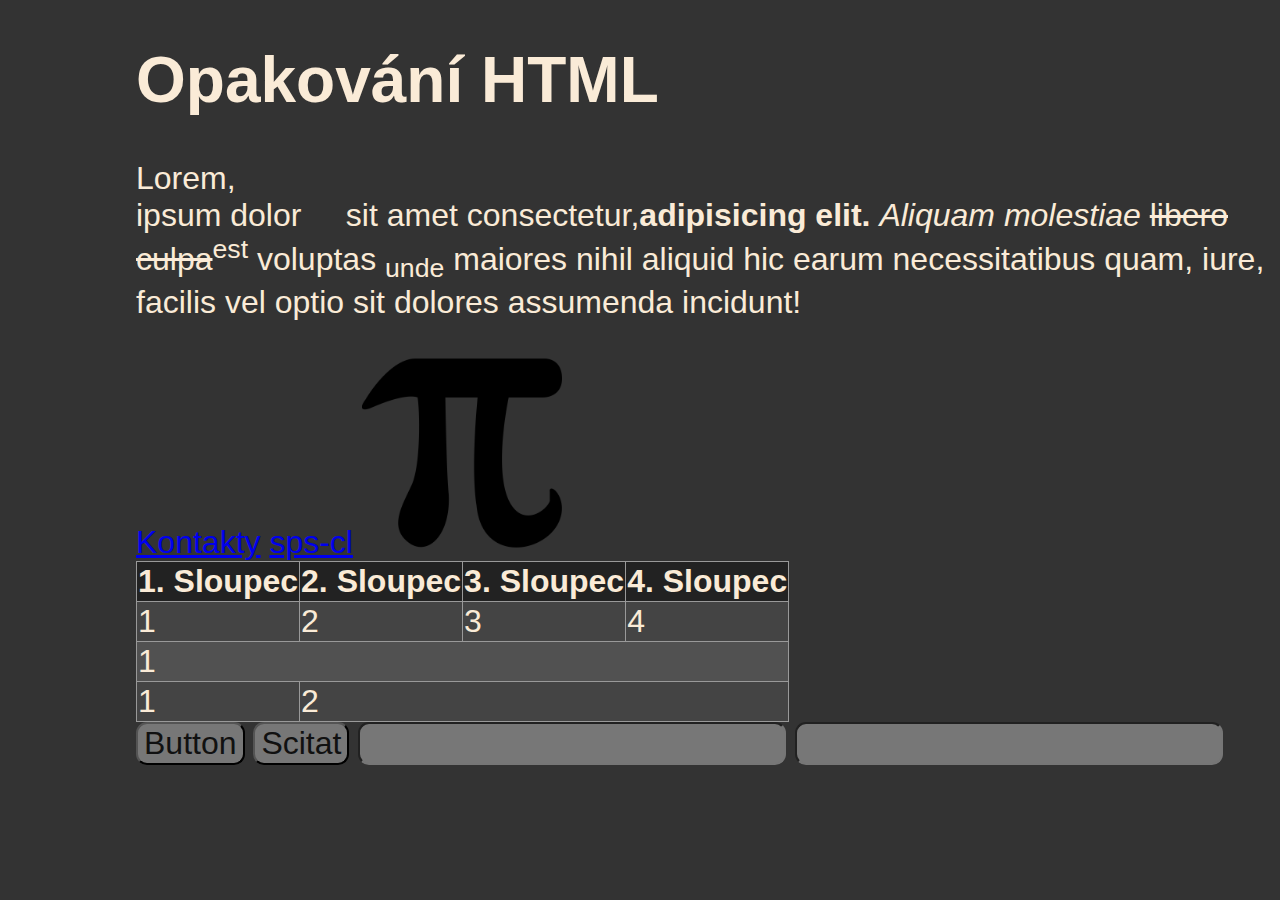
<file: HTML/index.html>
<!DOCTYPE html>
<html lang="cz">
<head>
    <meta charset="UTF-8">
    <meta name="viewport" content="width=device-width, initial-scale=1.0">
    <title>HTML</title>
    <link rel="icon" href="icon.png" type="image/x-icon">
    <link rel="stylesheet" href="styles.css">
</head>
<body>
    <h1>Opakování HTML</h1>  
    <p>Lorem, <br> ipsum dolor &nbsp; &nbsp; sit amet consectetur,<strong>adipisicing elit.</strong>  <em>Aliquam molestiae</em> <strike>libero culpa</strike><sup>est</sup> voluptas <sub>unde</sub>  maiores nihil aliquid hic earum necessitatibus quam, iure, facilis vel optio sit dolores assumenda incidunt!</p>
    <a href="kontakty.html">Kontakty</a>
    <a href="https://www.sps-cl.cz">sps-cl</a>
    <img src="icon.png" width="200" alt="PI" title="PI">
    <table>
        <thead>
            <tr>
            <th>1. Sloupec</th>
            <th>2. Sloupec</th>
            <th>3. Sloupec</th>
            <th>4. Sloupec</th>
        </tr>
        </thead>
        <tbody>
           <tr>
            <td>1</td>
            <td>2</td>
            <td>3</td>
            <td>4</td>
        </tr>
        <tr>
            <td colspan="4">1</td>
        </tr>
        <tr>
            <td>1</td>
            <td colspan="3">2</td>
        </tr> 
        </tbody>
        
    </table>

    <input type="button" value="Button" onclick="alert('!!Varování, vypustil jsi atomovku na IZRAEL!!')"></input>
    <input type="button" value="Scitat" name="Tlacitko" onclick="alert(Number(document.getElementById('vstup1').value)+Number(Number(document.getElementById('vstup2').value)))">
    <input type="number" name="1" onchange="alert(this.value)" id="vstup1">
    <input type="number" name="1" onchange="alert(this.value)" id="vstup2">
</body>
</html>
</file>
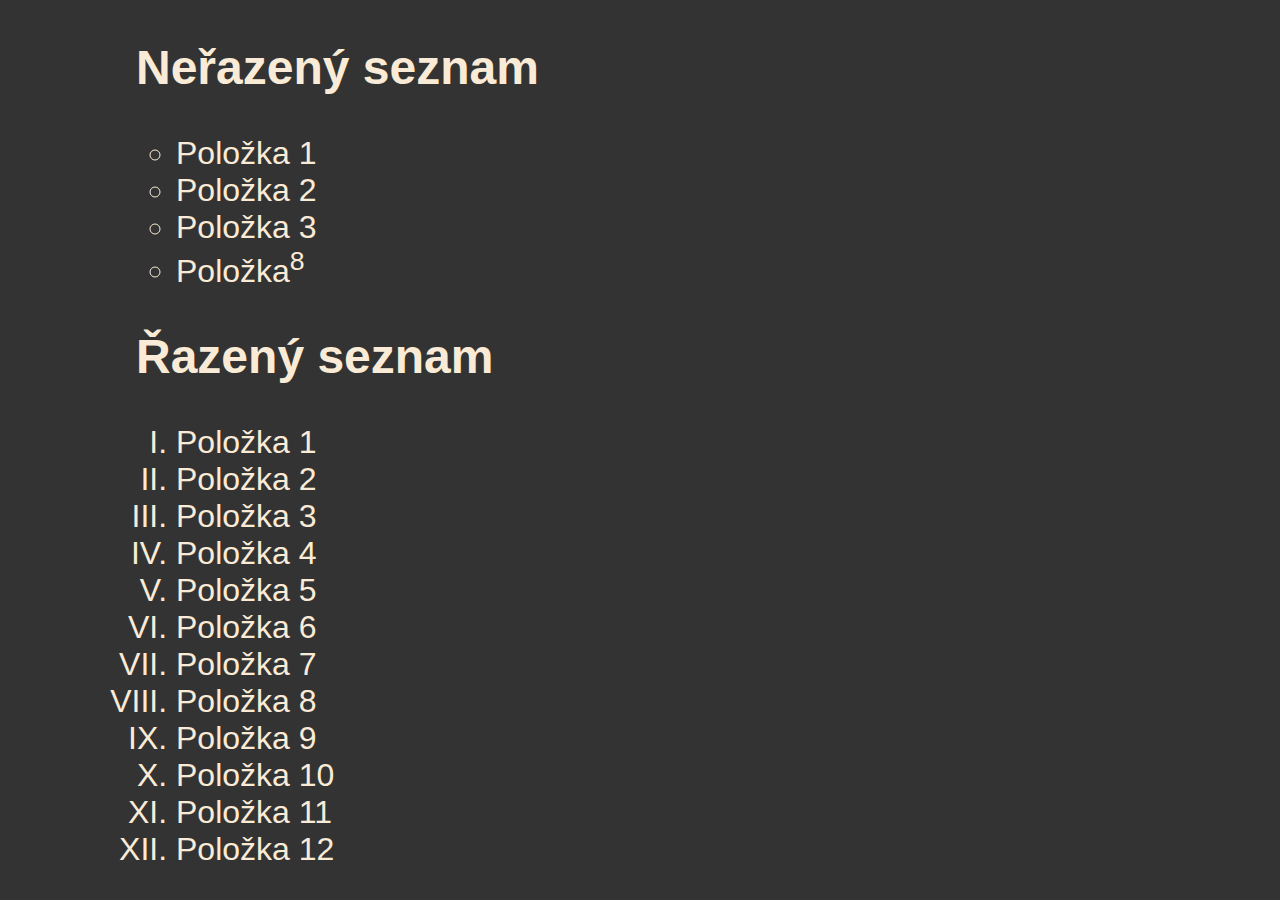
<file: HTML/kontakty.html>
<!DOCTYPE html>
<html lang="cz">
<head>
    <meta charset="UTF-8">
    <meta name="viewport" content="width=device-width, initial-scale=1.0">
    <title>Document</title>
    <link rel="stylesheet" href="styles.css">
</head>
<body>
    <h2>Neřazený seznam</h2>
    <ul style="list-style-type: circle;">
        <li>Položka 1</li>
        <li>Položka 2</li>
        <li>Položka 3</li>
        <li>Položka<sup>8</sup></li>
    </ul>
    <h2>Řazený seznam</h2>
    <ol type="I">
        <li>Položka 1</li>
        <li>Položka 2</li>
        <li>Položka 3</li>
        <li>Položka 4</li>
        <li>Položka 5</li>
        <li>Položka 6</li>
        <li>Položka 7</li>
        <li>Položka 8</li>
        <li>Položka 9</li>
        <li>Položka 10</li>
        <li>Položka 11</li>
        <li>Položka 12</li>
    </ol>
    
</body>
</html>
</file>
<file: HTML/styles.css>
body {
    padding-left: 10%;
    background-color: #333333;
    color: antiquewhite;
    font-size: 2em;
    font-family: sans-serif;
}
tbody{
    background-color: #444444;
}
thead{
    background-color: #222222;
}
input{
    background-color: #777777;
    color: #111111;
    font-size: 1em;
    font-family: sans-serif;
    border-radius: 11px;
}
table, th, td{
    border: 0.5px solid #999999;
    border-collapse: collapse;
}
tr:nth-child(even){background-color: #515151;}
</file>
